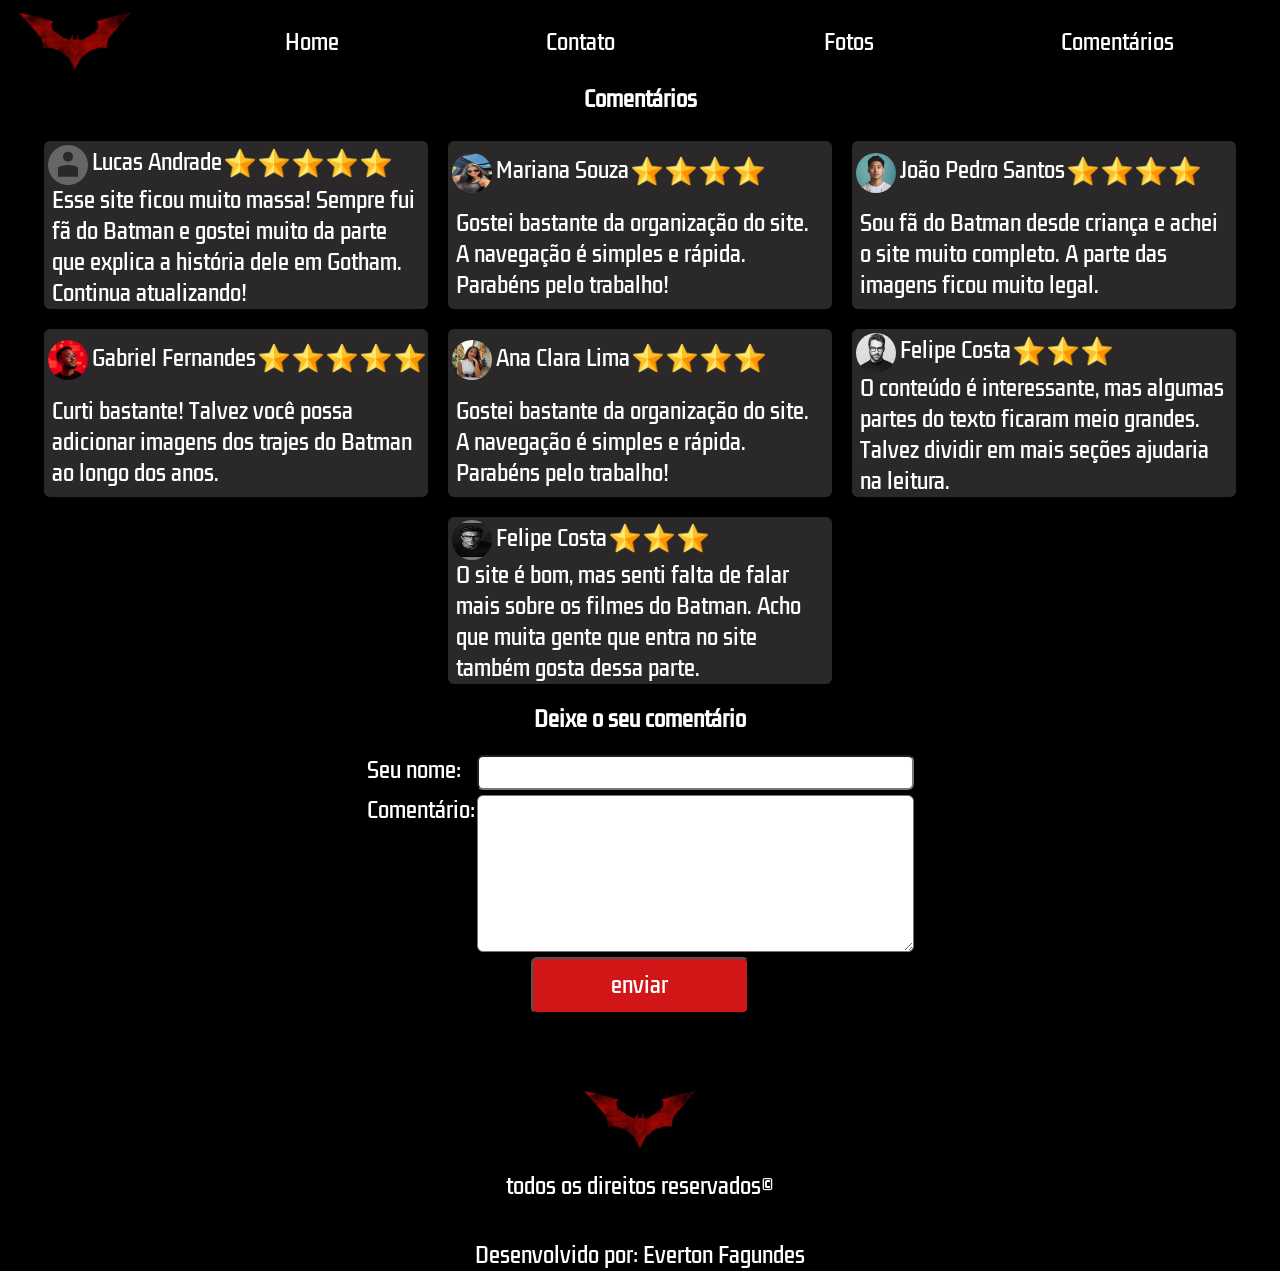
<file: comentarios.html>
<!DOCTYPE html>
<html lang="pt-br">
<head>
    <meta charset="UTF-8">
    <meta name="viewport" content="width=device-width, initial-scale=1.0">
    <title>Comentários</title>
    <link rel="stylesheet" href="./styles/style.css">
</head>
<body>
    <header>
        <img id="logoBatman" src="assets/images/logo1-removebg-preview.png" alt="logo_batman">
        <nav class="navbar">
            <ul id="listNavbar">
                <li>
                    <a href="./index.html">Home</a>
                </li>
                <li>
                    <a href="./contato.html">Contato</a>
                </li>
                <li>
                    <a href="./fotos.html">Fotos</a>
                </li>
                <li><a href="./comentarios.html">Comentários</a></li>
            </ul>
        </nav>
    </header>

    <h1 class="titulo">Comentários</h1>
    <main>
        <div class="comentarios">
            <div class="card">
                <img id="icon-user" src="./assets/images/icon-user.png" alt="ícone de usuário">
                <p id="name-user">Lucas Andrade</p>
                <img class="icon-estrela" src="./assets/images/icon-estrela.png" alt="ícone de estrela">
                <img class="icon-estrela" src="./assets/images/icon-estrela.png" alt="ícone de estrela">
                <img class="icon-estrela" src="./assets/images/icon-estrela.png" alt="ícone de estrela">
                <img class="icon-estrela" src="./assets/images/icon-estrela.png" alt="ícone de estrela">
                <img class="icon-estrela" src="./assets/images/icon-estrela.png" alt="ícone de estrela">
                <p class="comentario-user">Esse site ficou muito massa! Sempre fui fã do Batman e gostei muito da parte que explica a história dele em Gotham. Continua atualizando!</p>
            </div>
            <div class="card">
                <img class="foto-user" src="./assets/images/foto-perfil-mulher.jpg" alt="">
                <p id="name-user">Mariana Souza</p>
                <img class="icon-estrela" src="./assets/images/icon-estrela.png" alt="ícone de estrela">
                <img class="icon-estrela" src="./assets/images/icon-estrela.png" alt="ícone de estrela">
                <img class="icon-estrela" src="./assets/images/icon-estrela.png" alt="ícone de estrela">
                <img class="icon-estrela" src="./assets/images/icon-estrela.png" alt="ícone de estrela">
                <p class="comentario-user">Gostei bastante da organização do site. A navegação é simples e rápida. Parabéns pelo trabalho!</p>
            </div>
            <div class="card">
                <img class="foto-user" src="./assets/images/foto-perfil-homem.jpg" alt="">
                <p id="name-user">João Pedro Santos</p>
                <img class="icon-estrela" src="./assets/images/icon-estrela.png" alt="ícone de estrela">
                <img class="icon-estrela" src="./assets/images/icon-estrela.png" alt="ícone de estrela">
                <img class="icon-estrela" src="./assets/images/icon-estrela.png" alt="ícone de estrela">
                <img class="icon-estrela" src="./assets/images/icon-estrela.png" alt="ícone de estrela">
                <p class="comentario-user">Sou fã do Batman desde criança e achei o site muito completo. A parte das imagens ficou muito legal.</p>
            </div>
            <div class="card">
                <img class="foto-user" src="./assets/images/foto-perfil-homem-1.jpg" alt="">
                <p id="name-user">Gabriel Fernandes</p>
                <img class="icon-estrela" src="./assets/images/icon-estrela.png" alt="ícone de estrela">
                <img class="icon-estrela" src="./assets/images/icon-estrela.png" alt="ícone de estrela">
                <img class="icon-estrela" src="./assets/images/icon-estrela.png" alt="ícone de estrela">
                <img class="icon-estrela" src="./assets/images/icon-estrela.png" alt="ícone de estrela">
                <img class="icon-estrela" src="./assets/images/icon-estrela.png" alt="ícone de estrela">
                <p class="comentario-user">Curti bastante! Talvez você possa adicionar imagens dos trajes do Batman ao longo dos anos.</p>
            </div>
            <div class="card">
                <img class="foto-user" src="./assets/images/foto-perfil-mulher-1.jpg" alt="">
                <p id="name-user">Ana Clara Lima</p>
                <img class="icon-estrela" src="./assets/images/icon-estrela.png" alt="ícone de estrela">
                <img class="icon-estrela" src="./assets/images/icon-estrela.png" alt="ícone de estrela">
                <img class="icon-estrela" src="./assets/images/icon-estrela.png" alt="ícone de estrela">
                <img class="icon-estrela" src="./assets/images/icon-estrela.png" alt="ícone de estrela">
                <p class="comentario-user">Gostei bastante da organização do site. A navegação é simples e rápida. Parabéns pelo trabalho!</p>
            </div>
            <div class="card">
                <img class="foto-user" src="./assets/images/foto-perfil-homem-2.jpg" alt="">
                <p id="name-user">Felipe Costa</p>
                <img class="icon-estrela" src="./assets/images/icon-estrela.png" alt="ícone de estrela">
                <img class="icon-estrela" src="./assets/images/icon-estrela.png" alt="ícone de estrela">
                <img class="icon-estrela" src="./assets/images/icon-estrela.png" alt="ícone de estrela">
                <p class="comentario-user">O conteúdo é interessante, mas algumas partes do texto ficaram meio grandes. Talvez dividir em mais seções ajudaria na leitura.</p>
            </div>
            <div class="card">
                <img class="foto-user" src="./assets/images/foto-perfil-homem-3.png" alt="">
                <p id="name-user">Felipe Costa</p>
                <img class="icon-estrela" src="./assets/images/icon-estrela.png" alt="ícone de estrela">
                <img class="icon-estrela" src="./assets/images/icon-estrela.png" alt="ícone de estrela">
                <img class="icon-estrela" src="./assets/images/icon-estrela.png" alt="ícone de estrela">
                <p class="comentario-user">O site é bom, mas senti falta de falar mais sobre os filmes do Batman. Acho que muita gente que entra no site também gosta dessa parte.</p>
            </div>
            <h2 id="subtitulo-comentarios">Deixe o seu comentário</h2>
            <form id="form-comentario" action="#" method="post">
                <label for="name-user">Seu nome:</label>
                <input type="text" name="name-user" id="name-user">
                <label for="comentario">Comentário:</label>
                <textarea name="comentario" id="comentario" cols="30" rows="5"></textarea>
                <button id="btn-enviar-comentario" type="button">enviar</button>
            </form>
            
        </div>
    </main> 

    <footer class="rodape">
        <div>
            <img id="logoBatmanRodape" src="assets/images/logo1-removebg-preview.png" alt="logo_batman">
        </div>
        <p>todos os direitos reservados©</p>
        <p id="desenvolvidoPor">Desenvolvido por: Everton Fagundes</p>
        <nav class="navegacaoRodape">
            <ul id="rodapeList">
                <li>
                    <a href="./index.html">Home</a>
                </li>
                <li>
                    <a href="./contato.html">Contato</a>
                </li>
                <li>
                    <a href="./fotos.html">Fotos</a>
                </li>
                <li><a href="./comentarios.html">Comentários</a></li>
            </ul>
        </nav>
    </footer>
    
</body>
</html>
</file>
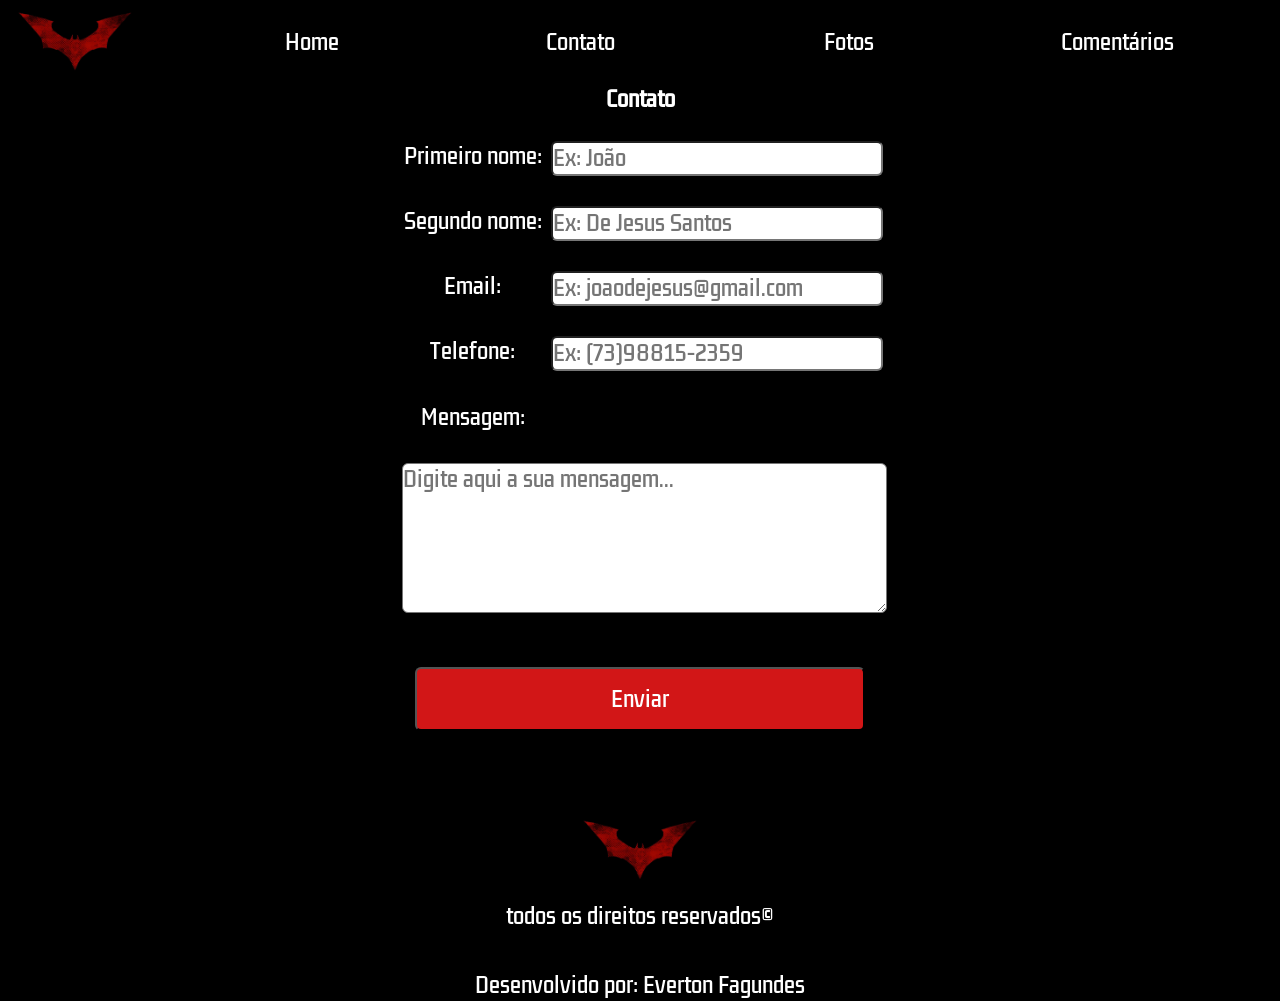
<file: contato.html>
<!DOCTYPE html>
<html lang="pt-br">
<head>
    <meta charset="UTF-8">
    <meta name="viewport" content="width=device-width, initial-scale=1.0">
    <title>Contato</title>
    <link rel="stylesheet" href="./styles/style.css">
</head>
<body>
    <header>
        <img id="logoBatman" src="assets/images/logo1-removebg-preview.png" alt="logo_batman">
        <nav class="navbar">
            <ul id="listNavbar">
                <li>
                    <a href="./index.html">Home</a>
                </li>
                <li>
                    <a href="./contato.html">Contato</a>
                </li>
                <li>
                    <a href="./fotos.html">Fotos</a>
                </li>
                <li><a href="./comentarios.html">Comentários</a></li>
            </ul>
        </nav>
    </header>

    <main class="main-contato">
        <h1 class="titulo">Contato</h1>
        <div id="div-form">
            <form action="#" method="post">
                <label for="primeiroNome">Primeiro nome:</label>
                <input type="text" name="primeiroNome" id="primeiroNome" placeholder="Ex: João">
                <label for="sobreNome">Segundo nome:</label>
                <input type="text" name="sobreNome" id="sobreNome" placeholder="Ex: De Jesus Santos">
                <label for="email">Email:</label>
                <input type="email" name="email" id="email" placeholder="Ex: joaodejesus@gmail.com">
                <label for="telefone">Telefone:</label>
                <input type="tel" name="telefone" id="telefone" placeholder="Ex: (73)98815-2359">
                <label for="mensagem">Mensagem:</label>
                <textarea name="mensagem" id="mensagem" placeholder="Digite aqui a sua mensagem..."></textarea>
                <button type="button" id="btn-enviar">Enviar</button>
            </form>
        </div>
    </main> 

    <footer class="rodape">
        <div>
            <img id="logoBatmanRodape" src="assets/images/logo1-removebg-preview.png" alt="logo_batman">
        </div>
        <p>todos os direitos reservados©</p>
        <p id="desenvolvidoPor">Desenvolvido por: Everton Fagundes</p>
        <nav class="navegacaoRodape">
            <ul id="rodapeList">
                <li>
                    <a href="./index.html">Home</a>
                </li>
                <li>
                    <a href="./contato.html">Contato</a>
                </li>
                <li>
                    <a href="./fotos.html">Fotos</a>
                </li>
                <li><a href="./comentarios.html">Comentários</a></li>
            </ul>
        </nav>
    </footer>
    
</body>
</html>
</file>
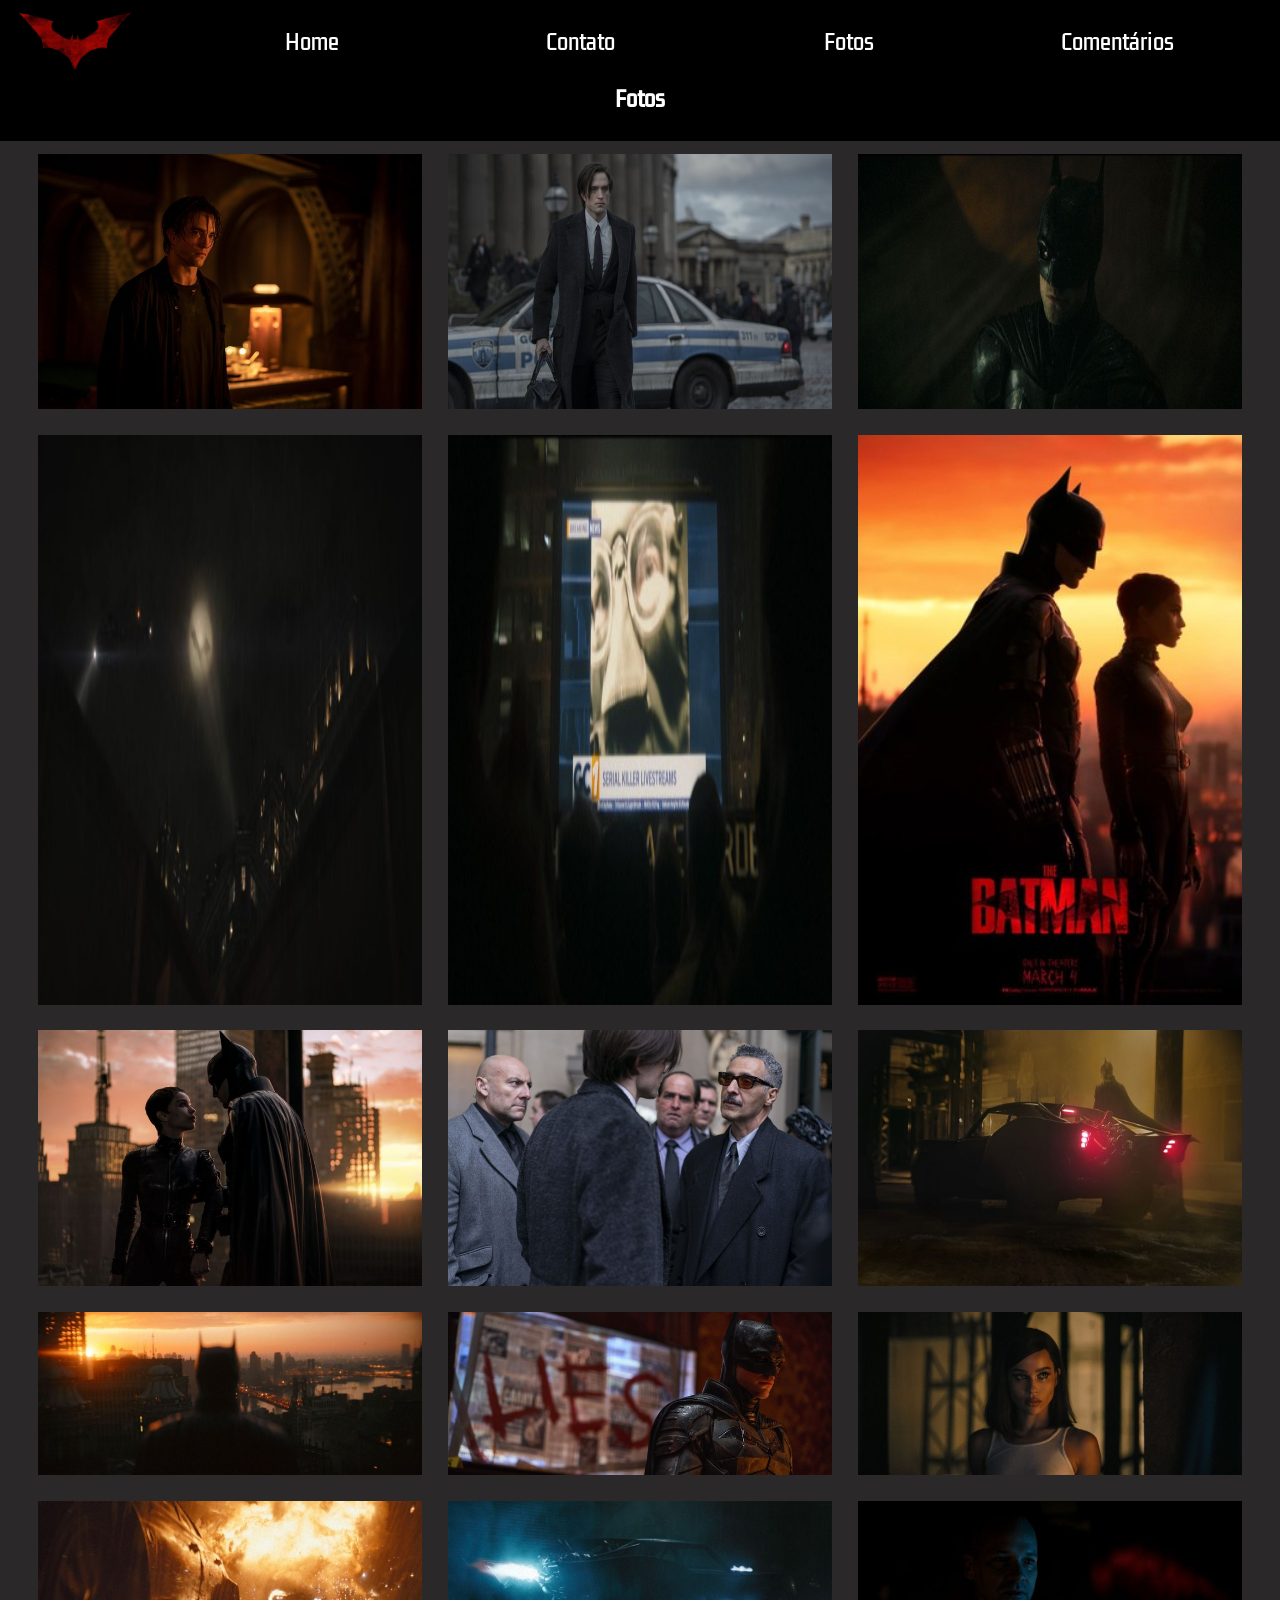
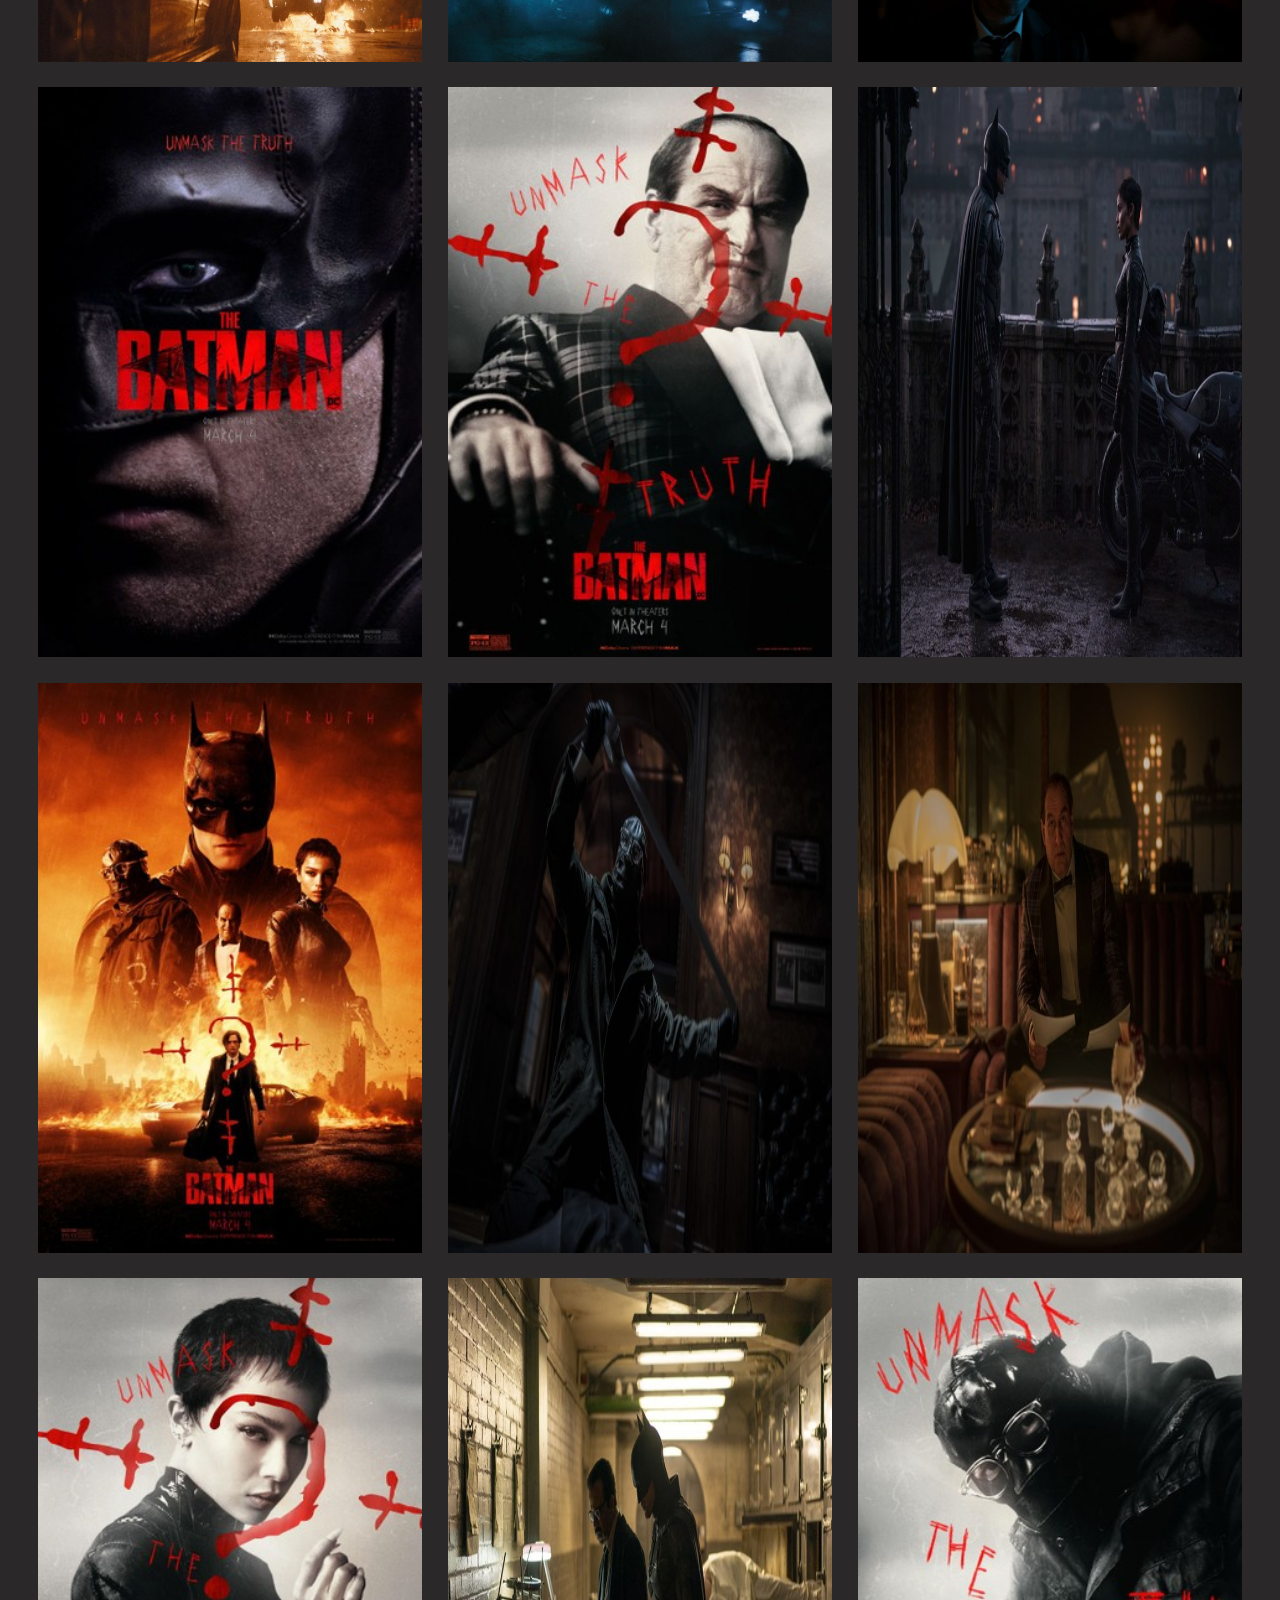
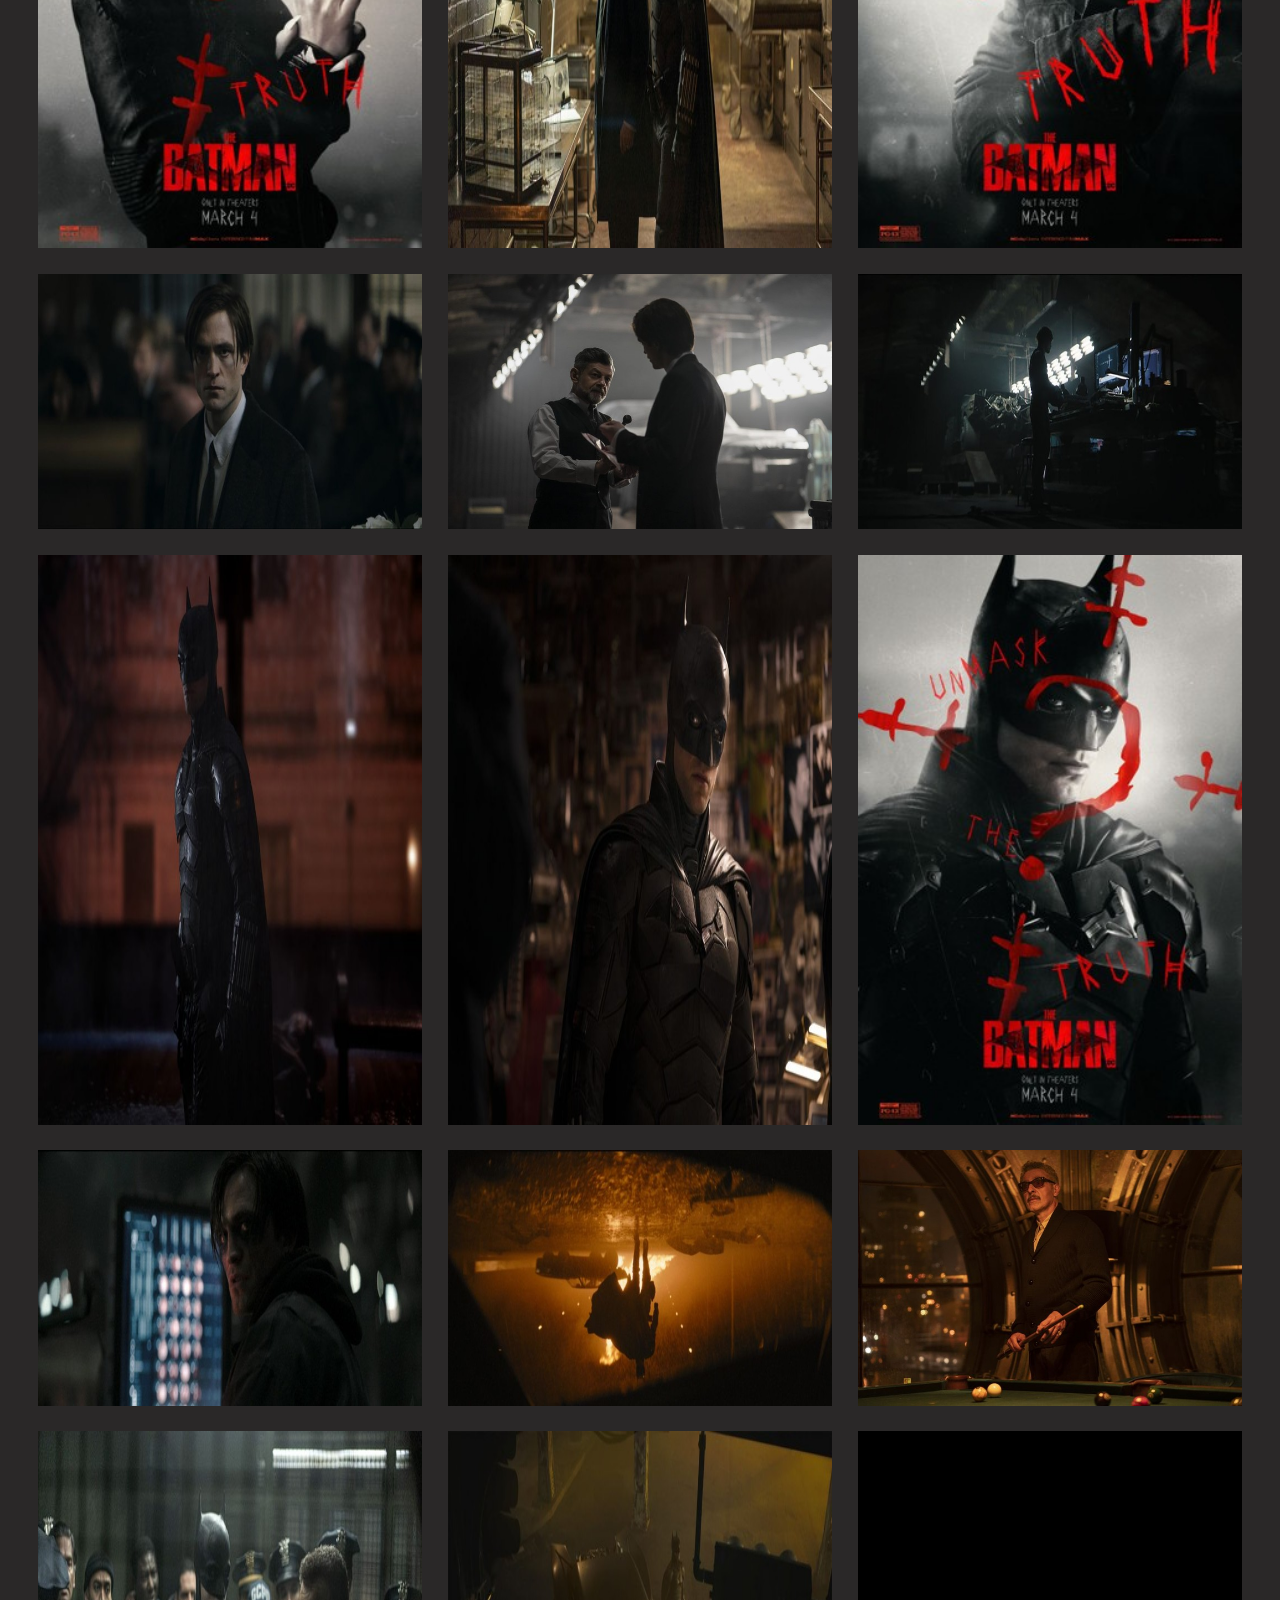
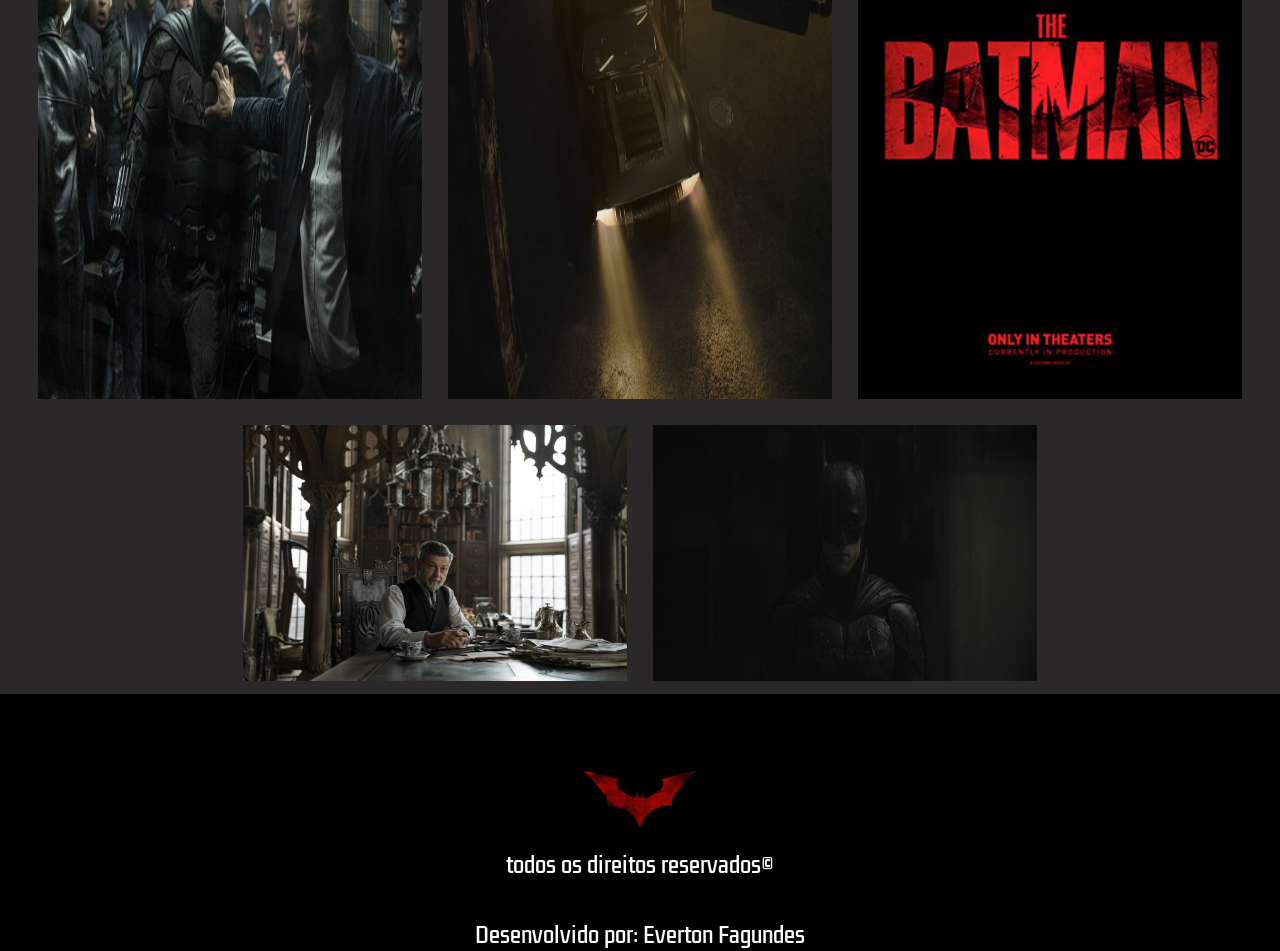
<file: fotos.html>
<!DOCTYPE html>
<html lang="pt-br">
<head>
    <meta charset="UTF-8">
    <meta name="viewport" content="width=device-width, initial-scale=1.0">
    <title>Fotos</title>
    <link rel="stylesheet" href="./styles/style.css">
</head>
<body>
    <header>
        <img id="logoBatman" src="assets/images/logo1-removebg-preview.png" alt="logo_batman">
        <nav class="navbar">
            <ul id="listNavbar">
                <li>
                    <a href="./index.html">Home</a>
                </li>
                <li>
                    <a href="./contato.html">Contato</a>
                </li>
                <li>
                    <a href="./fotos.html">Fotos</a>
                </li>
                <li><a href="./comentarios.html">Comentários</a></li>
            </ul>
        </nav>
    </header>
    <h1 class="titulo">Fotos</h1>
    <main id="main-fotos">
        <img src="./assets/images/ems.cHJkLWVtcy1hc3NldHMvbW92aWVzL2E2MjU4NWUyLTYwMTAtNDJhYi04MGIwLWQ2NzRjZWIyOTkzNi5qcGc=" alt="imagens filme batman 2022">
        <img src="./assets/images/ems.cHJkLWVtcy1hc3NldHMvbW92aWVzL2FhMjQxNWU2LTAyNWMtNDIyZC1iMzU3LWU2NTg2NmE2NjkyMi5qcGc=" alt="imagens filme batman 2022">
        <img src="./assets/images/ems.cHJkLWVtcy1hc3NldHMvbW92aWVzL2FjOTQwZWIwLTdhNDMtNDQzYi04MWVlLWM2ZjA3MmFiMDcxMy5qcGc=" alt="imagens filme batman 2022">
        <img src="./assets/images/ems.cHJkLWVtcy1hc3NldHMvbW92aWVzL2I1ZWU5OGNjLTQ3MTMtNGNjYy1hMjUxLTRlMjZlOTc3OTRiZS5qcGc=" alt="imagens filme batman 2022">
        <img src="./assets/images/ems.cHJkLWVtcy1hc3NldHMvbW92aWVzL2JmZDAwZGQ2LTVlMzUtNDJmNi04YTZhLTMyYmY2ZDhhNTkxZi5qcGc=" alt="imagens filme batman 2022">
        <img src="./assets/images/ems.cHJkLWVtcy1hc3NldHMvbW92aWVzL2JmZjY1ZDdlLWQ5NDgtNDJhMy04OTc1LWVhNDVlMGRjMjEyMS5qcGc=" alt="imagens filme batman 2022">
        <img src="./assets/images/ems.cHJkLWVtcy1hc3NldHMvbW92aWVzL2MwODk2OGUzLTA2YzEtNGJmOC04ZDUxLTRhNjAxYWYwNjRjMy5qcGc=" alt="imagens filme batman 2022">
        <img src="./assets/images/ems.cHJkLWVtcy1hc3NldHMvbW92aWVzL2MyN2YxNzQyLWFmNzEtNGRkOC05YTYyLWYxYzkwYWIxZTdlYi5qcGc=" alt="imagens filme batman 2022">
        <img src="./assets/images/ems.cHJkLWVtcy1hc3NldHMvbW92aWVzL2MzZDJiMjY1LTdmMTUtNDljMS05MjYzLTRkNzNiOTY4NGY4ZS5qcGc=" alt="imagens filme batman 2022">
        <img src="./assets/images/ems.cHJkLWVtcy1hc3NldHMvbW92aWVzL2Q3M2UwNjQxLTczNTgtNDBkMy1iZjE2LWQ2ZWQ5YTMzNDU4ZC5qcGc=" alt="imagens filme batman 2022">
        <img src="./assets/images/ems.cHJkLWVtcy1hc3NldHMvbW92aWVzL2RiOTcxZjczLThjYjYtNGZhYi1hYzBjLTM1NzI4YzY3MTgwMi5qcGc=" alt="imagens filme batman 2022">
        <img src="./assets/images/ems.cHJkLWVtcy1hc3NldHMvbW92aWVzL2RkYTc5NGI3LThjYjYtNDcwZi04ZWMzLTI4YzIxMjIzNzQyMC5qcGc=" alt="imagens filme batman 2022">
        <img src="./assets/images/ems.cHJkLWVtcy1hc3NldHMvbW92aWVzL2UzNjQ5OWFlLTQxY2YtNDc4MS1iMTNhLTkxM2RkNzZmYzE3Ni5qcGc=" alt="imagens filme batman 2022">
        <img src="./assets/images/ems.cHJkLWVtcy1hc3NldHMvbW92aWVzL2VjNTBiZDNhLTljNjctNGZlZi05NGU0LTJhODdjM2E3NzEzZi5qcGc=" alt="imagens filme batman 2022">
        <img src="./assets/images/ems.cHJkLWVtcy1hc3NldHMvbW92aWVzLzA4ZGY2NTRkLTE3NDEtNDM0Yi05NTM1LThjZDcwZTM5NjY5NS5qcGc=" alt="imagens filme batman 2022">
        <img src="./assets/images/ems.cHJkLWVtcy1hc3NldHMvbW92aWVzLzAxOWU4NDcwLTljNTYtNDViNi04MjZiLWE2NjczNWQ4YmNlNC5qcGc=" alt="imagens filme batman 2022">
        <img src="./assets/images/ems.cHJkLWVtcy1hc3NldHMvbW92aWVzLzAzZTE3Zjc1LTEwZDctNGM1ZS1iYTA1LTI3YTUxOTNiM2ExNC5qcGc=" alt="imagens filme batman 2022">
        <img src="./assets/images/ems.cHJkLWVtcy1hc3NldHMvbW92aWVzLzBmYmU2YmIzLTcwNDQtNDdjYy04YzA0LWE2MzFlMGE0OTczZC5qcGc=" alt="imagens filme batman 2022">
        <img src="./assets/images/ems.cHJkLWVtcy1hc3NldHMvbW92aWVzLzc1OGFlMDI0LTE1ZTEtNDE4ZS04Y2RmLWNjYzcyOWQyZmMyNi5qcGc=" alt="imagens filme batman 2022">
        <img src="./assets/images/ems.cHJkLWVtcy1hc3NldHMvbW92aWVzLzc2M2Q0MTU5LTQ0Y2UtNGM5MC05MWQ2LWZiZjFiZTVlZjhkMy5qcGc=" alt="imagens filme batman 2022">
        <img src="./assets/images/ems.cHJkLWVtcy1hc3NldHMvbW92aWVzLzc5MjIxMzA1LTM5OGUtNDEwZS1hNWRmLWYzMWEzMGFlMzgwMS5qcGc=" alt="imagens filme batman 2022">
        <img src="./assets/images/ems.cHJkLWVtcy1hc3NldHMvbW92aWVzLzcxYzk5MzQyLWUzMzUtNDczOS04NGNkLTliMjZmNjBhZjcxNS5qcGc=" alt="imagens filme batman 2022">
        <img src="./assets/images/ems.cHJkLWVtcy1hc3NldHMvbW92aWVzLzE5MWFhMzBhLTQ5N2YtNDZiNi1iYjAwLTc2YjI4ZWQ0NzdhMi5qcGc=" alt="imagens filme batman 2022">
        <img src="./assets/images/ems.cHJkLWVtcy1hc3NldHMvbW92aWVzLzExYmU4NDY3LWQ3YzMtNDgwMi04NTQzLTVmYWI1OTQyYTRiOS5qcGc=" alt="imagens filme batman 2022">
        <img src="./assets/images/ems.cHJkLWVtcy1hc3NldHMvbW92aWVzLzFjYTMyYTk5LWIyYTMtNDVhOS1iYjkzLTMzMTcyYTdhYTA2MC5qcGc=" alt="imagens filme batman 2022">
        <img src="./assets/images/ems.cHJkLWVtcy1hc3NldHMvbW92aWVzLzFkNzM4MWI4LTU3MzQtNDM5ZC05ZmVhLTdiYmNkMWFhYWQ0Zi5qcGc=" alt="imagens filme batman 2022">
        <img src="./assets/images/ems.cHJkLWVtcy1hc3NldHMvbW92aWVzLzgxZmU4Njg3LWFhNWEtNDVmOS05MDUyLTFhMjFiNjMyOGFlMS5qcGc=" alt="imagens filme batman 2022">
        <img src="./assets/images/ems.cHJkLWVtcy1hc3NldHMvbW92aWVzLzhiMjkzNTEyLWZhNTEtNDc4YS1iOTk2LTJlMTZhMzUxZjlhMy5qcGc=" alt="imagens filme batman 2022">
        <img src="./assets/images/ems.cHJkLWVtcy1hc3NldHMvbW92aWVzLzI5MjU3OTRlLTJjMWUtNDRiZC04YjVlLTcxZDcyMThiNzNmOS5qcGc=" alt="imagens filme batman 2022">
        <img src="./assets/images/ems.cHJkLWVtcy1hc3NldHMvbW92aWVzLzJkYmE1NmVkLTA4YjktNDNkNS04Njk4LTE2MmEwMmYzYjRhNi5qcGc=" alt="imagens filme batman 2022">
        <img src="./assets/images/ems.cHJkLWVtcy1hc3NldHMvbW92aWVzLzkwZWI2ZDUyLWI4ZjUtNDhlZC1hNmY0LTlmNGQ4MmJlYTM3MS5qcGc=" alt="imagens filme batman 2022">
        <img src="./assets/images/ems.cHJkLWVtcy1hc3NldHMvbW92aWVzLzM3Yjk0MTE5LWQ3YmItNDYxZi04MzdjLWRjZTBlZDZlYWNlNS5qcGc=" alt="imagens filme batman 2022">
        <img src="./assets/images/ems.cHJkLWVtcy1hc3NldHMvbW92aWVzLzMzNDI1M2U2LTRmODYtNDI3Ni04YWVmLWI3ZDQ0YzhmMWZjNy5qcGc=" alt="imagens filme batman 2022">
        <img src="./assets/images/ems.cHJkLWVtcy1hc3NldHMvbW92aWVzLzY0MzY1YjgzLWQxYzAtNDRkNS05OGYyLTY1OTcxZmZkZjU2YS5qcGc=" alt="imagens filme batman 2022">
        <img src="./assets/images/ems.cHJkLWVtcy1hc3NldHMvbW92aWVzLzY1MWE3MGY2LTNiMjYtNDNiZC1hZGM3LTQwYTU4NDkwZjQ3Mi5qcGc=" alt="imagens filme batman 2022">
        <img src="./assets/images/ems.cHJkLWVtcy1hc3NldHMvbW92aWVzLzY4YzA3ZDZmLTQ0NGQtNDdhYy05MzA4LTkwYWZmYzVkMWQ2OS53ZWJw" alt="imagens filme batman 2022">
        <img src="./assets/images/MV5BNTE2NDRiNmYtNjAxZC00Mjg1LThhZmEtYTE4NWM0ZDM5NTUzXkEyXkFqcGc@._V1_FMjpg_UX2160_.jpg" alt="imagens filme batman 2022">
        <img src="./assets/images/the-batman-2022-305-25052.jpeg" alt="imagens filme batman 2022">
    </main> 

    <footer class="rodape">
        <div>
            <img id="logoBatmanRodape" src="assets/images/logo1-removebg-preview.png" alt="logo_batman">
        </div>
        <p>todos os direitos reservados©</p>
        <p id="desenvolvidoPor">Desenvolvido por: Everton Fagundes</p>
        <nav class="navegacaoRodape">
            <ul id="rodapeList">
                <li>
                    <a href="./index.html">Home</a>
                </li>
                <li>
                    <a href="./contato.html">Contato</a>
                </li>
                <li>
                    <a href="./fotos.html">Fotos</a>
                </li>
                <li><a href="./comentarios.html">Comentários</a></li>
            </ul>
        </nav>
    </footer>
    
</body>
</html>
</file>
<file: styles/style.css>
@import url('https://fonts.googleapis.com/css2?family=Kdam+Thmor+Pro&display=swap');
@import url('contato.css');
@import url('fotos.css');
@import url('comentarios.css');

*{
    margin: 0;
    padding: 0;
    text-decoration: none;
    box-sizing: border-box;
    font-family: "Kdam Thmor Pro", sans-serif;
}

body{
    background-color: black;
    color: white;
}

header{
    display: flex;
    justify-content: center;
    align-items: center;
}

#logoBatman{
    width: 100px;
}

.navbar{
    background-color: black;
    height: 80px;
    /* width: 100%; */
    display: flex;
    justify-content: center;
    align-items: center;
}

#cartazBatmanMobile{
    width: 100%;
}

#cartazBatmanDesk{
    display: none;
}

#videoBatman{
    width: 100%;
}

#textoTrailerFilme{
    margin-left: 3%;
    text-align: left;
}

#InformacoesTrailer{
    display: flex;
    justify-content: center;
    flex-wrap: wrap;
}

#botaoComprarIngresso{
    background-color: #D21617;
    color: white;
    font-size: 1rem;
    padding: 3% 10%;
    border-radius: 8px;
    margin-top: 2%;
    margin-bottom: 2%;
}

#botaoComprarIngresso:hover{
    transform: scale(1.1);
    transition: ease-in-out;
    transition-duration: 0.5s;
    background-color: #fff;
    color: black;
}

#sectionBatman{
    display: block;
    text-align: center;
    margin-bottom: 2%;
}

#sectionBatman > p{
    position: absolute;
    text-align: left;
    transform: translate(40%, -150%);
}

#sectionMulherGato{
    display: block;
    text-align: center;
    margin-bottom: 2%;
}

#sectionMulherGato > p{
    position: absolute;
    text-align: left;
    transform: translate(40%, -150%);
}

#sectionGordon{
    display: block;
    text-align: center;
    margin-bottom: 2%;
}

#sectionGordon > p{
    position: absolute;
    text-align: left;
    transform: translate(40%, -150%);
}

#batman1{
    width: 80%;
    position: relative;
    height: 500px;
}

#batman1:hover{
    transform: scale(1.1);
    transition: ease;
    transition-duration: 1s;
}

#mulherGato1{
    width: 80%;
    height: 500px;
}

#mulherGato1:hover{
    transform: scale(1.1);
    transition: ease;
    transition-duration: 1s;
}

#gordon1{
    width: 80%;
    height: 500px;
}

#gordon1:hover{
    transform: scale(1.1);
    transition: ease;
    transition-duration: 1s;
}

.rodape{
    margin-top: 5%;
    text-align: center;
}

#desenvolvidoPor{
    margin-top: 3%;
}

#listNavbar{
    display: none;
}

#divBotaoComprarIngresso{
        display: flex;
        justify-content: center;
}

#logoBatmanRodape{
    width: 100px;
}

.navegacaoRodape{
    margin-top: 5%;
    background-color: rgb(42, 40, 40);
}

#rodapeList a{
    color: #fff;
    list-style: none;
}

@media (min-width: 768px){
    *{
        font-size: 20px;
    }

    #logoBatman{
        width: 150px;
    }

    #logoBatmanRodape{
        width: 150px;
    }

    #batman1{
        height: 50%;
    }

    #mulherGato1{
        height: 50%;
    }

    #gordon1{
        height: 50%;
    }
}

@media (min-width: 1024px){
    *{
        font-size: 20px;
    }

    .navegacaoRodape{
        display: none;
    }

    #cartazBatmanMobile{
        display: none;
    }

    #cartazBatmanDesk{
        display: block;
        width: 100%;
    }

    header{
        justify-content: space-around;
        width: 100%;
    }

    .navbar{
        display: flex;
        width: 90%;
    }

    #listNavbar{
        display: grid;
        grid-template-columns: repeat(4,1fr);
        width: 95%;
        list-style: none;
        /* gap: 5%; */
        place-items: center;
    }
    
    #listNavbar a{
        color: white;
    }
    
    #listNavbar a:hover{
        color: #D21617;
        transition: 0.5s;
    }

    #videoBatman{
        width: 60%;
    }

    #InformacoesTrailer{
        width: 50%;
    }

    #divTrailerFilme{
        display: flex;
        align-items: center;
        justify-content: center;
        width: 90%;
    }

    #textoTrailerFilme{
        font-size: 20px;
    }

    #botaoComprarIngresso{
        padding: 1% 4%;
    }

    .sections{
        display: grid;
        grid-template-columns: repeat(3,1fr);
    }

    #logoBatmanRodape{
        margin: 0;
        padding: 0;
        width: 150px;
    }

    #batman1{
        height: 100%;
    }

    #mulherGato1{
        height: 100%;
    }

    #gordon1{
        height: 100%;
    }
    
}
</file>
